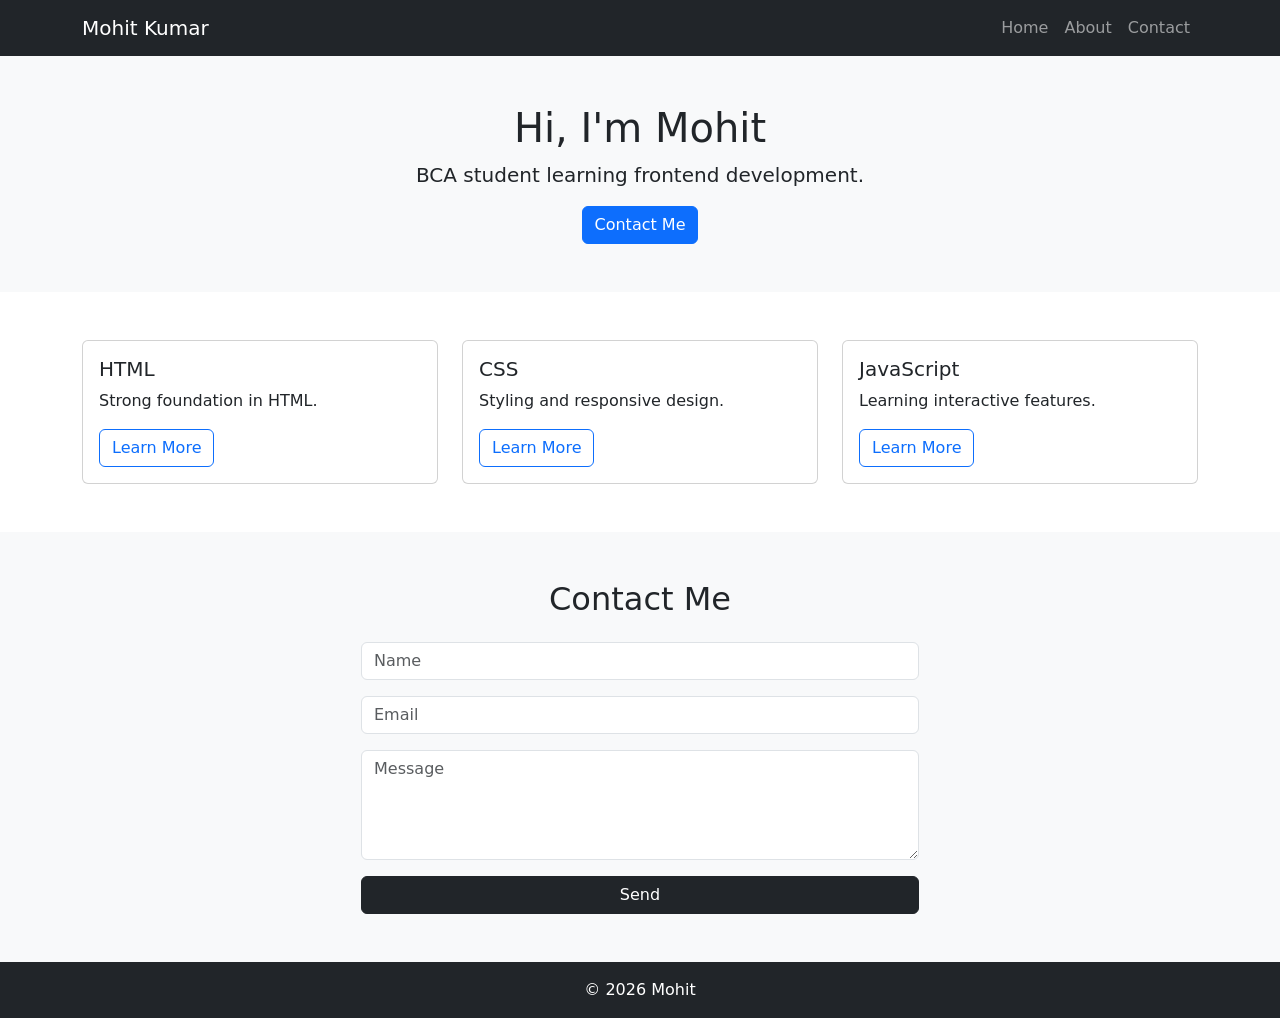
<file: bootstrap-project.html>
<!DOCTYPE html>
<html lang="en">
<head>
    <meta charset="UTF-8">
    <meta name="viewport" content="width=device-width, initial-scale=1.0">
    <title>Bootstrap Portfolio</title>
    <link  href="https://cdn.jsdelivr.net/npm/bootstrap@5.3.2/dist/css/bootstrap.min.css" rel="stylesheet">
</head>
<body>
    <nav class="navbar navbar-expand-lg navbar-dark bg-dark">   
    <div class="container">
        <a class="navbar-brand" href="#">Mohit Kumar</a>
        <button class="navbar-toggler" type="button" data-bs-toggle="collapse" data-bs-target="#navbarNav" aria-controls="navbarNav" aria-expanded="false" aria-label="Toggle navigation">
            <span class="navbar-toggler-icon"></span>
        </button>
       <div class="collapse navbar-collapse" id="navbarNav">
        <ul class="navbar-nav ms-auto">
            <li class="nav-item">
                <a class="nav-link" href="#">Home</a></li>

            <li class="nav-item"> <a class="nav-link" href="#">About</a>
            <li class="nav-item"> <a class="nav-link" href="#">Contact</a></li>
        </ul>
         </div>
    </div>
    </nav>
    <section class="py-5 text-center bg-light">
        <div class="container">
            <h1>Hi, I'm Mohit</h1>
            <p class="lead"> BCA student learning frontend development.</p>
            <a href="#" class="btn btn-primary">Contact Me</a>

        </div>
    </section>
    <section class="py-5">
        <div class="container">
            <div class="row">
                <div class="col-md-4">
                    <div class="card">
                        <div class="card-body">
                            <h5 class="card-title">HTML</h5>
                            <p class="card-text"> Strong foundation in HTML.</p>
                            <a href="#" class="btn btn-outline-primary">Learn More</a>
                        </div>
                    </div>
                </div>
                <div class="col-md-4"><div class="card">
                    <div class="card-body">
                        <h5 class="card-title">CSS</h5>
                        <p class="card-text"> Styling and responsive design.</p>
                        <a href="#" class="btn btn-outline-primary">Learn More</a>
                    </div>
                </div></div>
                <div class="col-md-4"><div class="card">
                    <div class="card-body">
                        <h5 class="card-title">JavaScript</h5>
                        <p class="card-text"> Learning interactive features.</p>
                        <a href="#" class="btn btn-outline-primary">Learn More</a>
            </div>
        </div>
    </div>
</div>


    </section>
    <!-- Contact -->
  <section class="py-5 bg-light">
    <div class="container">
      <h2 class="text-center mb-4">Contact Me</h2>
      <form class="col-md-6 mx-auto">
        <input type="text" class="form-control mb-3" placeholder="Name" required>
        <input type="email" class="form-control mb-3" placeholder="Email" required>
        <textarea class="form-control mb-3" rows="4" placeholder="Message" required></textarea>
        <button class="btn btn-dark w-100">Send</button>
      </form>
    </div>
  </section>

  <!-- Footer -->
  <footer class="bg-dark text-white text-center p-3">
    © 2026 Mohit
  </footer>
</body>
</html>
</file>
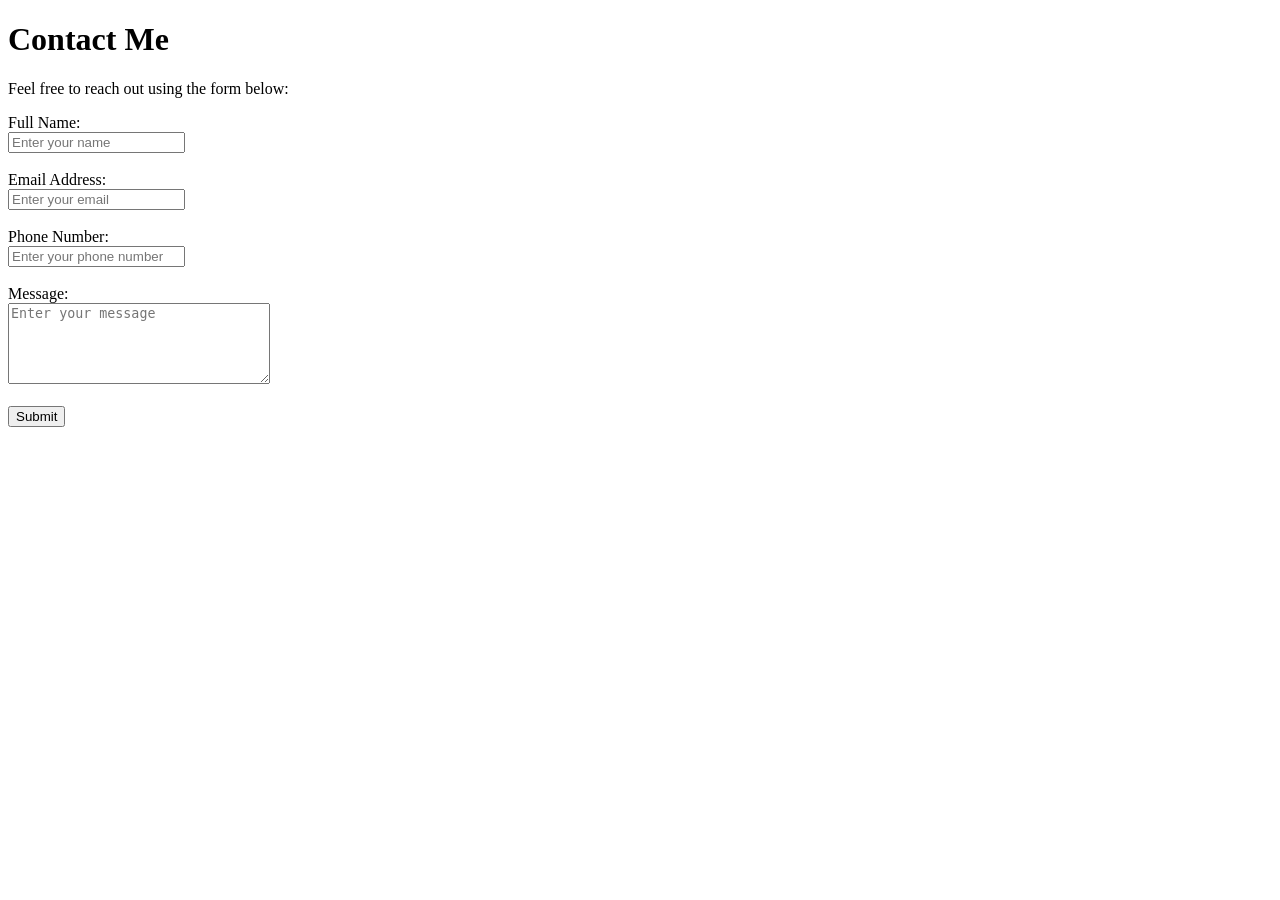
<file: contact.html>
<!DOCTYPE html>
<html lang="en">
<head>
    <meta charset="UTF-8">
    <meta name="viewport" content="width=device-width, initial-scale=1.0">
    <title>Contact Me | Mohit</title>
</head>
<body>
    <h1>Contact Me</h1>
    <p>Feel free to reach out using the form below:</p>
    <form action="mailto:mohitkumar143@gmail.com">
        <label for="name">Full Name:</label><br>
        <input type="text" id="name" name="name" placeholder="Enter your name " required><br><br>
        <label for="email">Email Address:</label><br>
        <input type="email" id="email" name="email" placeholder="Enter your email " required><br><br>
        <label for="phone">Phone Number:</label><br>
        <input type="tel" id="phone" name="phone" placeholder="Enter your phone number " pattern="[0-9]{10}"><br><br>
        <label for="message">Message:</label><br>
        <textarea id="message" name="message" rows="5" cols="30" placeholder="Enter your message " minlength="3"></textarea><br><br>
        <button type="submit">Submit</button>
    </form>
    
</body>
</html>
</file>
